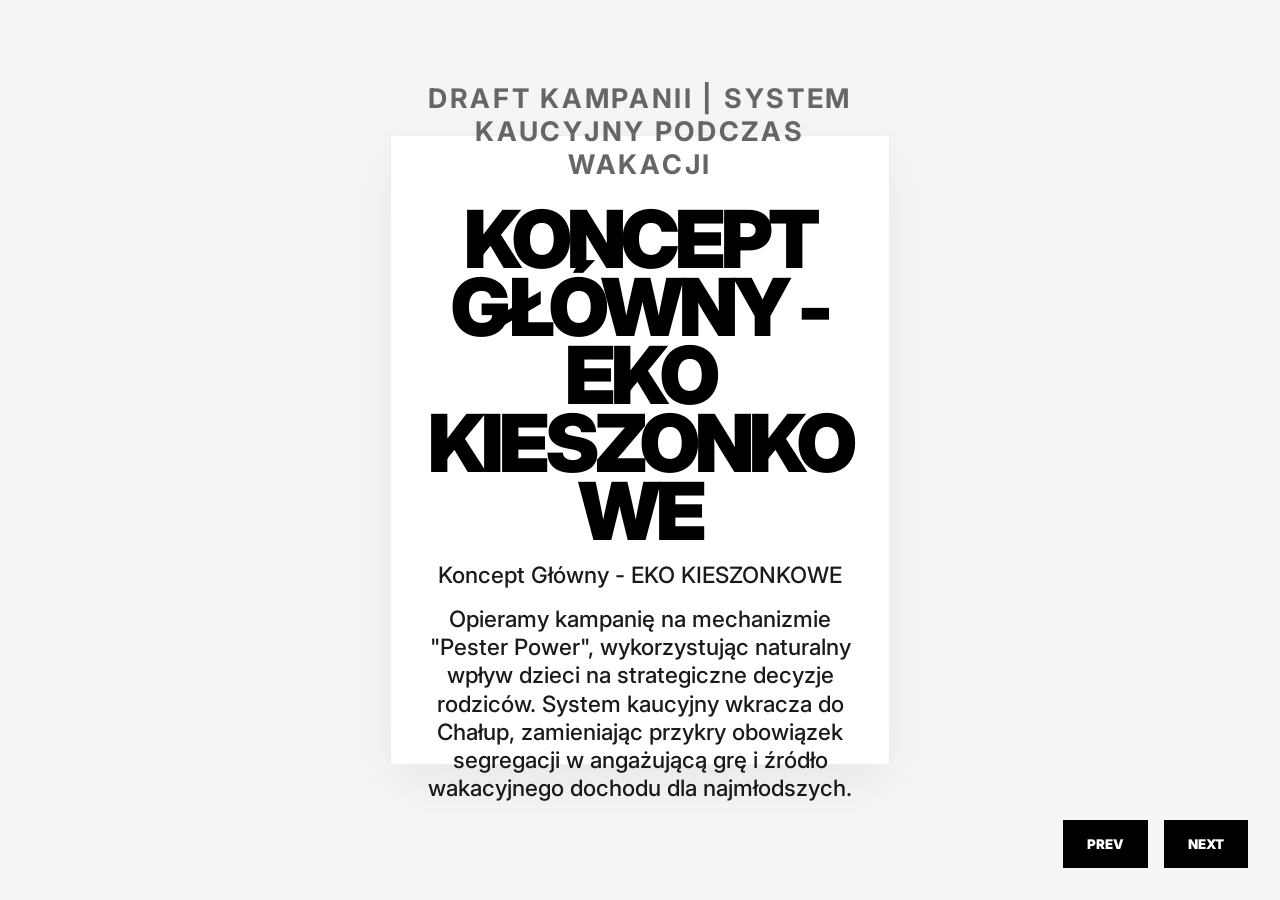
<file: index.html>
<!DOCTYPE html>
<html lang="pl">

<head>
    <meta charset="UTF-8">
    <meta name="viewport" content="width=device-width, initial-scale=1.0">
    <title>Eko-Kieszonkowe - Prezentacja</title>
    <link rel="stylesheet" href="css/styles.css">
    <style>
        .slide-nav {
            position: fixed;
            bottom: 2rem;
            right: 2rem;
            z-index: 1000;
            display: flex;
            gap: 1rem;
        }

        .slide-nav button {
            background: #000;
            color: #fff;
            border: none;
            padding: 1rem 1.5rem;
            font-family: 'Inter', sans-serif;
            font-weight: 900;
            cursor: pointer;
            text-transform: uppercase;
        }

        .infografika {
            background: #fcfcfc;
            border: 2px solid #000;
            padding: 2rem;
            margin: 2rem 0;
            font-weight: 900;
            font-size: 1.4rem;
            text-transform: uppercase;
            letter-spacing: -0.02em;
        }

        table {
            width: 100%;
            border-collapse: collapse;
            margin: 2rem 0;
            text-align: left;
            font-size: 1.1rem;
        }

        th {
            background: #000;
            color: #fff;
            padding: 1rem;
            text-transform: uppercase;
            font-weight: 900;
        }

        td {
            padding: 1rem;
            border-bottom: 2px solid #000;
            font-weight: 700;
        }
    </style>
</head>

<body>
    <div class="presentation">
        <section class="slide">
            <div class="slide-content">
                <h2>DRAFT KAMPANII | SYSTEM KAUCYJNY PODCZAS WAKACJI</h2>
                <h1>Koncept Główny - EKO KIESZONKOWE</h1>
                <p>Koncept Główny - EKO KIESZONKOWE</p>
                <p>Opieramy kampanię na mechanizmie "Pester Power", wykorzystując naturalny wpływ dzieci na strategiczne
                    decyzje rodziców. System kaucyjny wkracza do Chałup, zamieniając przykry obowiązek segregacji w
                    angażującą grę i źródło wakacyjnego dochodu dla najmłodszych.</p>
            </div>
        </section>
        <section class="slide">
            <div class="slide-content">
                <h2>WAKACYJNA UTRATA SUROWCA</h2>
                <h1>Diagnoza i Skutek</h1>
                <p>Diagnoza i Skutek</p>
                <p>Zamożni turyści wykazują najniższą motywację finansową, gdyż 50 groszy kaucji nie stanowi dla nich
                    bodźca do zmiany urlopowych nawyków. W efekcie wygrywa wygoda, a setki butelek PET trafiają do
                    ogólnych śmietników, co grozi krytycznym obniżeniem poziomu zbiórki operatora.</p>
                <h3>— Lejek Utraty Surowca —</h3>
                <div class="infografika">➡️ Niska wartość kaucji dla dorosłego ➡️ Brak chęci do stania w wakacyjnych
                    kolejkach ➡️ Utrata cennego surowca na kempingu</div>
            </div>
        </section>
        <section class="slide">
            <div class="slide-content">
                <h2>ANALIZA GRUPY DOCELOWEJ</h2>
                <h1>Odbiorcy i Ich Role</h1>
                <p>Odbiorcy i Ich Role</p>
                <p>Kampania przerzuca ciężar zbiórki na zmotywowane dzieci, by w ten sprytny sposób pomóc dorosłym w
                    realizacji wyśrubowanych norm. Należy pamiętać, że to na całej populacji ciąży ustawowy wymóg
                    osiągnięcia aż 81% celu zbiórki do 2026 roku.</p>
                <p>Tabela Segmentacji:</p>
                <table>
                    <thead>
                        <tr>
                            <th>Segment</th>
                            <th>Rola w Systemie</th>
                            <th>Motywator Główny</th>
                        </tr>
                    </thead>
                    <tbody>
                        <tr>
                            <td>Dzieci (7-15 lat)</td>
                            <td>Innowator i Eko-Ambasador</td>
                            <td>Własny budżet i nagrody premium</td>
                        </tr>
                        <tr>
                            <td>Rodzice (35-55 lat)</td>
                            <td>Główny Producent Odpadów</td>
                            <td>Duma z przedsiębiorczości dziecka</td>
                        </tr>
                    </tbody>
                </table>
            </div>
        </section>
        <section class="slide">
            <div class="slide-content">
                <h2>NOWE DEFINICJE SYSTEMU</h2>
                <h1>Strategia Zmiany</h1>
                <p>Strategia Zmiany</p>
                <p>Przenosimy wartość finansową bezpośrednio na najmłodszych, dzięki czemu automat RVM staje się dla
                    nich bankomatem wypłacającym zasłużone "kieszonkowe". Dziecko uczy się szacunku do pieniądza, a
                    kaucja ewoluuje z podatku dla dorosłego w realny kapitał edukacyjny.</p>
                <h3>— Nowy Obieg Kaucji —</h3>
                <div class="infografika">👦 Dziecko zbiera butelki ➡️ 🤖 Wrzuca do RVM ➡️ 🍦 Otrzymuje natychmiastowy
                    zysk</div>
            </div>
        </section>
        <section class="slide">
            <div class="slide-content">
                <h2>SURFINGOWY VIBE I PRESTIŻ</h2>
                <h1>Architektura Eko-Spotu</h1>
                <p>Architektura Eko-Spotu</p>
                <p>W centralnym punkcie kempingu, strategicznie przy wejściu na plażę, staje obrandowana instalacja RVM
                    o nowoczesnym, surferskim wykończeniu. Zrywamy z wizerunkiem "kosza na śmieci", tworząc prestiżowy,
                    świetnie widoczny punkt usługowo-edukacyjny w estetyce Premium Eco-Look.</p>
            </div>
        </section>
        <section class="slide">
            <div class="slide-content">
                <h2>PRZEJĘCIE ZASOBÓW</h2>
                <h1>Nowa Wakacyjna Rutyna</h1>
                <p>Nowa Wakacyjna Rutyna</p>
                <p>Dzieci całkowicie przejmują od rodziców obowiązek zarządzania domowymi zasobami i gromadzenia pustych
                    opakowań w przyczepach kempingowych. Codzienny spacer do Eko-Spotu w Chałupach staje się nowym,
                    zdrowym punktem dnia, łączącym swobodę z proekologicznym obowiązkiem.</p>
            </div>
        </section>
        <section class="slide">
            <div class="slide-content">
                <h2>WCIĄGAJĄCY MECHANIZM NAGRÓD</h2>
                <h1>Grywalizacja i Aplikacja</h1>
                <p>Grywalizacja i Aplikacja</p>
                <p>Uczestnicy zbierają wirtualne punkty w dedykowanej aplikacji operatora, gdzie za każde oddane 50
                    butelek otrzymują cenne bonusy, np. voucher na godzinę kitesurfingu. Mechanizm ten podbija stawkę,
                    zamieniając pojedyncze zwroty w angażujący program lojalnościowy.</p>
                <h3>— 3 Kroki do Zysku —</h3>
                <div class="infografika">1️⃣ ZBIERZ w domku ➡️ 2️⃣ ZESKANUJ w RVM ➡️ 3️⃣ ZARÓB nagrody</div>
            </div>
        </section>
        <section class="slide">
            <div class="slide-content">
                <h2>EKO-MENEDŻER TYGODNIA</h2>
                <h1>Leaderboard i Rywalizacja</h1>
                <p>Leaderboard i Rywalizacja</p>
                <p>Dynamiczna tablica wyników wyświetlana na żywo na cyfrowym ekranie RVM kreuje zdrową rywalizację
                    rówieśników na całym kempingu. Silny element społecznego dowodu słuszności napędza dzieci do jeszcze
                    aktywniejszego poszukiwania porzuconych opakowań.</p>
            </div>
        </section>
        <section class="slide">
            <div class="slide-content">
                <h2>REALIZACJA WYMOGU USTAWOWEGO (0.1%)</h2>
                <h1>Program Edukacyjny</h1>
                <p>Program Edukacyjny</p>
                <p>Spełniamy formalny wymóg przeznaczenia 0.1% na edukację poprzez praktyczne warsztaty, uczące dzieci
                    przeliczania odpadów na realny kapitał.</p>
                <p>Tabela Modułów Edukacyjnych:</p>
                <table>
                    <thead>
                        <tr>
                            <th>Moduł Szkoleniowy</th>
                            <th>Czego uczy warsztat?</th>
                            <th>Efekt dla systemu</th>
                        </tr>
                    </thead>
                    <tbody>
                        <tr>
                            <td>Kod EAN to PIN</td>
                            <td>Jak system identyfikuje opakowania</td>
                            <td>Brak błędów przy skanowaniu</td>
                        </tr>
                        <tr>
                            <td>Nie zgniataj zysku</td>
                            <td>Dlaczego butelka musi być cała</td>
                            <td>Płynne, bezawaryjne działanie maszyn</td>
                        </tr>
                    </tbody>
                </table>
            </div>
        </section>
        <section class="slide">
            <div class="slide-content">
                <h2>"MAMO, NIE WYRZUCAJ TEGO..."</h2>
                <h1>Finalny Przekaz</h1>
                <p>Finalny Przekaz</p>
                <p>Kampania w Chałupach z powodzeniem przemyca edukację finansową i ekologiczną do wakacyjnej
                    rzeczywistości najmłodszych. Na Półwyspie zagości na stałe nowe, kultowe hasło: "...do żółtego
                    kosza, to moje 50 groszy!".</p>
            </div>
        </section>
    </div>

    <div class="slide-nav">
        <button onclick="prevSlide()">Prev</button>
        <button onclick="nextSlide()">Next</button>
    </div>

    <script>
        const observerOptions = {
            threshold: 0.5
        };

        const observer = new IntersectionObserver((entries) => {
            entries.forEach(entry => {
                if (entry.isIntersecting) {
                    entry.target.classList.add('visible');
                } else {
                    entry.target.classList.remove('visible');
                }
            });
        }, observerOptions);

        document.querySelectorAll('.slide').forEach(slide => observer.observe(slide));

        let currentSlide = 0;
        const slides = document.querySelectorAll('.slide');

        function nextSlide() {
            if (currentSlide < slides.length - 1) {
                currentSlide++;
                slides[currentSlide].scrollIntoView({ behavior: 'smooth' });
            }
        }

        function prevSlide() {
            if (currentSlide > 0) {
                currentSlide--;
                slides[currentSlide].scrollIntoView({ behavior: 'smooth' });
            }
        }

        // Keyboard navigation
        document.addEventListener('keydown', (e) => {
            if (e.key === 'ArrowDown' || e.key === 'ArrowRight' || e.key === ' ') nextSlide();
            if (e.key === 'ArrowUp' || e.key === 'ArrowLeft') prevSlide();
        });
    </script>
</body>

</html>
</file>
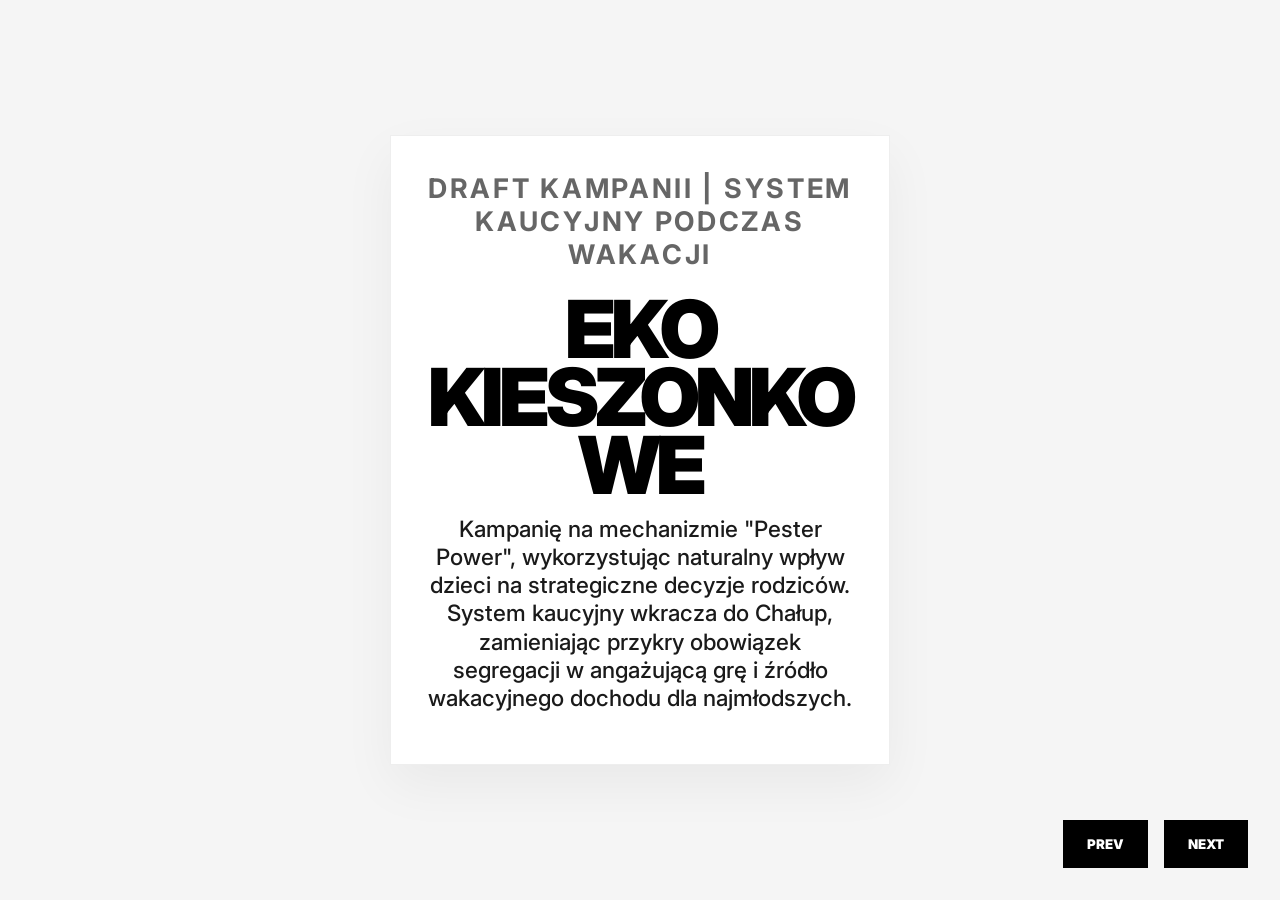
<file: ekoindex.html>
<!DOCTYPE html>
<html lang="pl">

<head>
    <meta charset="UTF-8">
    <meta name="viewport" content="width=device-width, initial-scale=1.0">
    <title>Eko-Kieszonkowe - Prezentacja</title>
    <link rel="stylesheet" href="css/styles.css">
    <style>
        .slide-nav {
            position: fixed;
            bottom: 2rem;
            right: 2rem;
            z-index: 1000;
            display: flex;
            gap: 1rem;
        }

        .slide-nav button {
            background: #000;
            color: #fff;
            border: none;
            padding: 1rem 1.5rem;
            font-family: 'Inter', sans-serif;
            font-weight: 900;
            cursor: pointer;
            text-transform: uppercase;
        }

        .infografika {
            background: #fcfcfc;
            border: 2px solid #000;
            padding: 2rem;
            margin: 2rem 0;
            font-weight: 900;
            font-size: 1.4rem;
            text-transform: uppercase;
            letter-spacing: -0.02em;
        }

        table {
            width: 100%;
            border-collapse: collapse;
            margin: 2rem 0;
            text-align: left;
            font-size: 1.1rem;
        }

        th {
            background: #000;
            color: #fff;
            padding: 1rem;
            text-transform: uppercase;
            font-weight: 900;
        }

        td {
            padding: 1rem;
            border-bottom: 2px solid #000;
            font-weight: 700;
        }
    </style>
</head>

<body>
    <div class="presentation">
        <section class="slide">
            <div class="slide-content">
                <h2>DRAFT KAMPANII | SYSTEM KAUCYJNY PODCZAS WAKACJI</h2>
                <h1> EKO KIESZONKOWE</h1>
                <p>Kampanię na mechanizmie "Pester Power", wykorzystując naturalny wpływ dzieci na strategiczne
                    decyzje rodziców. System kaucyjny wkracza do Chałup, zamieniając przykry obowiązek segregacji w
                    angażującą grę i źródło wakacyjnego dochodu dla najmłodszych.</p>
            </div>
        </section>
        <section class="slide">
            <div class="slide-content">
                <h2>WAKACYJNA UTRATA SUROWCA</h2>
                <h1>Diagnoza i Skutek</h1>

                <p>Zamożni turyści wykazują najniższą motywację finansową, gdyż 50 groszy kaucji nie stanowi dla nich
                    bodźca do zmiany urlopowych nawyków. W efekcie wygrywa wygoda, a setki butelek PET trafiają do
                    ogólnych śmietników, co grozi krytycznym obniżeniem poziomu zbiórki operatora.</p>
                <h3>— Lejek Utraty Surowca —</h3>
                <div class="infografika">➡️ Niska wartość kaucji dla dorosłego ➡️ Brak chęci do stania w wakacyjnych
                    kolejkach ➡️ Utrata cennego surowca na kempingu</div>
            </div>
        </section>
        <section class="slide">
            <div class="slide-content">
                <h2>ANALIZA GRUPY DOCELOWEJ</h2>
                <h1>Odbiorcy i Ich Role</h1>
                <p>Kampania przerzuca ciężar zbiórki na zmotywowane dzieci, by w ten sprytny sposób pomóc dorosłym w
                    realizacji wyśrubowanych norm. Należy pamiętać, że to na całej populacji ciąży ustawowy wymóg
                    osiągnięcia aż 81% celu zbiórki do 2026 roku.</p>
                <p>Tabela Segmentacji:</p>
                <table>
                    <thead>
                        <tr>
                            <th>Segment</th>
                            <th>Rola w Systemie</th>
                            <th>Motywator Główny</th>
                        </tr>
                    </thead>
                    <tbody>
                        <tr>
                            <td>Dzieci (7-15 lat)</td>
                            <td>Innowator i Eko-Ambasador</td>
                            <td>Własny budżet i nagrody premium</td>
                        </tr>
                        <tr>
                            <td>Rodzice (35-55 lat)</td>
                            <td>Główny Producent Odpadów</td>
                            <td>Duma z przedsiębiorczości dziecka</td>
                        </tr>
                    </tbody>
                </table>
            </div>
        </section>
        <section class="slide">
            <div class="slide-content">
                <h2>NOWE DEFINICJE SYSTEMU</h2>
                <h1>Strategia Zmiany</h1>

                <p>Przenosimy wartość finansową bezpośrednio na najmłodszych, dzięki czemu automat RVM staje się dla
                    nich bankomatem wypłacającym zasłużone "kieszonkowe". Dziecko uczy się szacunku do pieniądza, a
                    kaucja ewoluuje z podatku dla dorosłego w realny kapitał edukacyjny.</p>
                <h3>— Nowy Obieg Kaucji —</h3>
                <div class="infografika">👦 Dziecko zbiera butelki ➡️ 🤖 Wrzuca do RVM ➡️ 🍦 Otrzymuje natychmiastowy
                    zysk</div>
            </div>
        </section>
        <section class="slide">
            <div class="slide-content">
                <h2>SURFINGOWY VIBE I PRESTIŻ</h2>
                <h1>Architektura Eko-Spotu</h1>

                <p>W centralnym punkcie kempingu, strategicznie przy wejściu na plażę, staje obrandowana instalacja RVM
                    o nowoczesnym, surferskim wykończeniu. Zrywamy z wizerunkiem "kosza na śmieci", tworząc prestiżowy,
                    świetnie widoczny punkt usługowo-edukacyjny w estetyce Premium Eco-Look.</p>
            </div>
        </section>
        <section class="slide">
            <div class="slide-content">
                <h2>PRZEJĘCIE ZASOBÓW</h2>
                <h1>Nowa Wakacyjna Rutyna</h1>

                <p>Dzieci całkowicie przejmują od rodziców obowiązek zarządzania domowymi zasobami i gromadzenia pustych
                    opakowań w przyczepach kempingowych. Codzienny spacer do Eko-Spotu w Chałupach staje się nowym,
                    zdrowym punktem dnia, łączącym swobodę z proekologicznym obowiązkiem.</p>
            </div>
        </section>
        <section class="slide">
            <div class="slide-content">
                <h2>WCIĄGAJĄCY MECHANIZM NAGRÓD</h2>
                <h1>Grywalizacja i Aplikacja</h1>

                <p>Uczestnicy zbierają wirtualne punkty w dedykowanej aplikacji operatora, gdzie za każde oddane 50
                    butelek otrzymują cenne bonusy, np. voucher na godzinę kitesurfingu. Mechanizm ten podbija stawkę,
                    zamieniając pojedyncze zwroty w angażujący program lojalnościowy.</p>
                <h3>— 3 Kroki do Zysku —</h3>
                <div class="infografika">1️⃣ ZBIERZ w domku ➡️ 2️⃣ ZESKANUJ w RVM ➡️ 3️⃣ ZARÓB nagrody</div>
            </div>
        </section>
        <section class="slide">
            <div class="slide-content">
                <h2>EKO-MENEDŻER TYGODNIA</h2>
                <h1>Leaderboard i Rywalizacja</h1>

                <p>Dynamiczna tablica wyników wyświetlana na żywo na cyfrowym ekranie RVM kreuje zdrową rywalizację
                    rówieśników na całym kempingu. Silny element społecznego dowodu słuszności napędza dzieci do jeszcze
                    aktywniejszego poszukiwania porzuconych opakowań.</p>
            </div>
        </section>
        <section class="slide">
            <div class="slide-content">
                <h2>REALIZACJA WYMOGU USTAWOWEGO (0.1%)</h2>
                <h1>Program Edukacyjny</h1>

                <p>Spełniamy formalny wymóg przeznaczenia 0.1% na edukację poprzez praktyczne warsztaty, uczące dzieci
                    przeliczania odpadów na realny kapitał.</p>
                <table>
                    <thead>
                        <tr>
                            <th>Moduł Szkoleniowy</th>
                            <th>Czego uczy warsztat?</th>
                            <th>Efekt dla systemu</th>
                        </tr>
                    </thead>
                    <tbody>
                        <tr>
                            <td>Kod EAN to PIN</td>
                            <td>Jak system identyfikuje opakowania</td>
                            <td>Brak błędów przy skanowaniu</td>
                        </tr>
                        <tr>
                            <td>Nie zgniataj zysku</td>
                            <td>Dlaczego butelka musi być cała</td>
                            <td>Płynne, bezawaryjne działanie maszyn</td>
                        </tr>
                    </tbody>
                </table>
            </div>
        </section>
        <section class="slide">
            <div class="slide-content">
                <h2>"MAMO, NIE WYRZUCAJ TEGO..."</h2>
                <h1>Finalny Przekaz</h1>

                <p>Kampania w Chałupach z powodzeniem przemyca edukację finansową i ekologiczną do wakacyjnej
                    rzeczywistości najmłodszych. Na Półwyspie zagości na stałe nowe, kultowe hasło: "...do żółtego
                    kosza, to moje 50 groszy!".</p>
            </div>
        </section>
    </div>

    <div class="slide-nav">
        <button onclick="prevSlide()">Prev</button>
        <button onclick="nextSlide()">Next</button>
    </div>

    <script>
        const observerOptions = {
            threshold: 0.5
        };

        const observer = new IntersectionObserver((entries) => {
            entries.forEach(entry => {
                if (entry.isIntersecting) {
                    entry.target.classList.add('visible');
                } else {
                    entry.target.classList.remove('visible');
                }
            });
        }, observerOptions);

        document.querySelectorAll('.slide').forEach(slide => observer.observe(slide));

        let currentSlide = 0;
        const slides = document.querySelectorAll('.slide');

        function nextSlide() {
            if (currentSlide < slides.length - 1) {
                currentSlide++;
                slides[currentSlide].scrollIntoView({ behavior: 'smooth' });
            }
        }

        function prevSlide() {
            if (currentSlide > 0) {
                currentSlide--;
                slides[currentSlide].scrollIntoView({ behavior: 'smooth' });
            }
        }

        // Keyboard navigation
        document.addEventListener('keydown', (e) => {
            if (e.key === 'ArrowDown' || e.key === 'ArrowRight' || e.key === ' ') nextSlide();
            if (e.key === 'ArrowUp' || e.key === 'ArrowLeft') prevSlide();
        });
    </script>
</body>

</html>
</file>
<file: css/styles.css>
@import url('https://fonts.googleapis.com/css2?family=Inter:wght@400;700;900&display=swap');

:root {
  --bg-color: #ffffff;
  --text-color: #000000;
  --accent-color: #1a1a1a;
  --slide-padding: 4rem;
  --font-family: 'Inter', -apple-system, BlinkMacSystemFont, "Segoe UI", Roboto, Helvetica, Arial, sans-serif;
}

body {
  margin: 0;
  padding: 0;
  background-color: #f5f5f5;
  font-family: var(--font-family);
  color: var(--text-color);
  overflow-x: hidden;
}

.presentation {
  width: 100vw;
  height: 100vh;
  display: flex;
  flex-direction: column;
  align-items: center;
  scroll-snap-type: y mandatory;
  overflow-y: scroll;
}

.slide {
  width: 100vw;
  max-width: 500px;
  height: 70vh; /* Responsive to 70% display height */
  min-height: 70vh;
  margin: 15vh auto; /* Center vertically in the scroll view */
  flex-shrink: 0;
  scroll-snap-align: center;
  display: flex;
  flex-direction: column;
  justify-content: center;
  align-items: center;
  padding: 5vh 2rem; /* Reduced relative padding */
  box-sizing: border-box;
  background-color: var(--bg-color);
  border: 1px solid #eee; /* Full border for card look */
  text-align: center;
  position: relative;
  box-shadow: 0 20px 50px rgba(0,0,0,0.05);
}

.slide-content {
  max-width: 1200px;
  width: 100%;
}

h1 {
  font-size: clamp(3rem, 10vh, 5rem); /* Responsive font based on height */
  font-weight: 900;
  line-height: 0.85;
  text-transform: uppercase;
  margin: 0;
  letter-spacing: -0.06em;
  color: var(--text-color);
  word-break: break-word;
}

h2 {
  font-size: clamp(1rem, 3vh, 1.8rem);
  font-weight: 700;
  margin: 0 0 1.5rem 0;
  text-transform: uppercase;
  letter-spacing: 0.1em;
  color: #666;
}

h3 {
  font-size: clamp(1.2rem, 4vh, 2.2rem);
  font-weight: 900;
  margin: 0 0 1rem 0;
  text-transform: uppercase;
}

p {
  font-size: clamp(1rem, 2.5vh, 1.6rem);
  line-height: 1.25;
  margin: 1rem 0;
  font-weight: 500;
  color: #1a1a1a;
  max-width: 100%;
}

.metric {
  font-size: 9rem;
  font-weight: 900;
  color: #000;
  margin: 0;
  line-height: 1;
  letter-spacing: -0.08em;
}

.label {
  display: inline-block;
  background: #000;
  color: #fff;
  padding: 0.6rem 1.5rem;
  font-size: 1.2rem;
  font-weight: 900;
  text-transform: uppercase;
  margin-bottom: 2rem;
  letter-spacing: 0.05em;
}

.footer {
  position: absolute;
  bottom: 2rem;
  font-size: 1rem;
  font-weight: 700;
  text-transform: uppercase;
  opacity: 0.5;
}

.highlight {
  background: linear-gradient(120deg, transparent 0%, transparent 50%, #eee 50%, #eee 100%);
  background-size: 200%;
  transition: background-position 0.5s ease;
}

/* Animations */
.slide {
  opacity: 0;
  transform: translateY(20px);
  transition: all 0.8s cubic-bezier(0.16, 1, 0.3, 1);
}

.slide.visible {
  opacity: 1;
  transform: translateY(0);
}

/* Responsive */
@media (max-width: 768px) {
  h1 { font-size: 3rem; }
  h2 { font-size: 2rem; }
  p { font-size: 1.25rem; }
  .metric { font-size: 5rem; }
  :root { --slide-padding: 2rem; }
}
</file>
